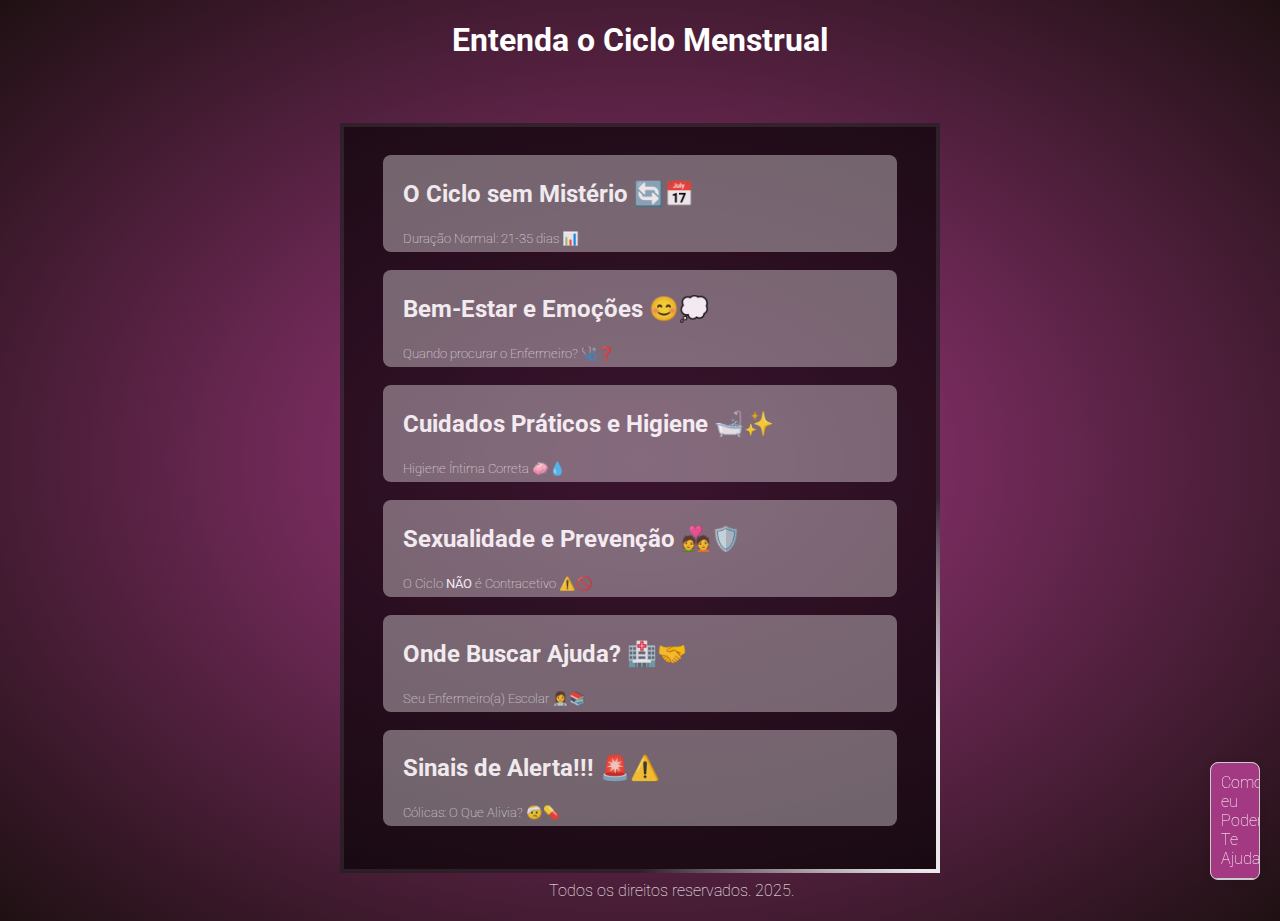
<file: index.html>
<!DOCTYPE html>
<html lang="pt-BR">
    <head>

        <meta charset="UTF-8">
        <meta name="viewport" content="width=device-width, initial-scale=1.0">
        <title>Entenda o Ciclo Menstrual</title>
        <link rel="stylesheet" href="css/main.css">
        <link href="https://fonts.googleapis.com/css?family=Roboto:100" rel="stylesheet">
        <link rel="stylesheet" href="css/index.css">
        <link rel="icon" href="../imgs/ciclo-titulo.png">
        <link rel="stylesheet" href="css/chatbot.css">

    </head>
    <body>

        <div class='light x1'></div>
        <div class='light x2'></div>
        <div class='light x3'></div>
        <div class='light x4'></div>
        <div class='light x5'></div>
        <div class='light x6'></div>
        <div class='light x7'></div>
        <div class='light x8'></div>
        <div class='light x9'></div>

        <h1>Entenda o Ciclo Menstrual</h1>

        <div class="wrapper">

            <div class="box">

                <div class="wrapper">

                    <div class="modulo" id="Modulo1" onclick="navegar('Modulo1')">
                        <h2>O Ciclo sem Mistério 🔄📅</h2>
                        <small>Duração Normal: 21-35 dias 📊</small>
                    </div>

                </div>
                
                <div class="modulo" id="Modulo2" onclick="navegar('Modulo2')">
                    <h2>Bem-Estar e Emoções 😊💭</h2>
                    <small>Quando procurar o Enfermeiro? 🩺❓</small>
                </div>
                
                <div class="modulo" id="Modulo3" onclick="navegar('Modulo3')">
                    <h2>Cuidados Práticos e Higiene 🛁✨</h2>
                    <small>Higiene Íntima Correta 🧼💧</small>
                </div>
                
                <div class="modulo" id="Modulo4" onclick="navegar('Modulo4')">
                    <h2>Sexualidade e Prevenção 💑🛡️</h2>
                    <small>O Ciclo <strong>NÃO</strong> é Contracetivo ⚠️🚫</small>
                </div>
                
                <div class="modulo" id="Modulo5" onclick="navegar('Modulo5')">
                    <h2>Onde Buscar Ajuda? 🏥🤝</h2>
                    <small>Seu Enfermeiro(a) Escolar 👩‍⚕️📚</small>
                </div>
                
                <div class="modulo" id="Alerta" onclick="navegar('Alerta')">
                    <h2>Sinais de Alerta!!! 🚨⚠️</h2>
                    <small>Cólicas: O Que Alivia? 🤕💊</small>
                </div>
            
            </div>

        </div>

        <div id="chatbot">
            
            <div id="chat-header">

                <span id="chat-title">Como eu Poderia Te Ajudar?</span>

                <button id="minimize-button">O</button>

            </div>

            <div id="chat-intro" style="display: none;">

                <p>Por favor, insira seu nome para começarmos.</p>

                 <div class="input-wrapper">
                    <input type="text" id="nome-usuario" required placeholder=" " />
                    <label for="nome-usuario">Digite seu nome...</label>
                 </div>

                <button id="iniciar-chat">Iniciar chat</button>

            </div>

            <div id="chat-window" style="display: none;">

                <div id="chat-output"></div>

                <div id="input-container">

                    <div class="input-wrapper">
                        <input type="text" id="entrada-usuario" required placeholder=" " />
                        <label for="entrada-usuario">Digite sua duvida...</label>
                        <button id="botao-enviar">Enviar</button>
                    </div>

                    

                </div>

            </div>

        </div>

        <footer>

            <p> Todos os direitos reservados. 2025.</p>

        </footer>

        <script src="js/navegacao.js"></script>
        <script src="js/chatbot.js"></script>
 
    </body>
</html>
</file>
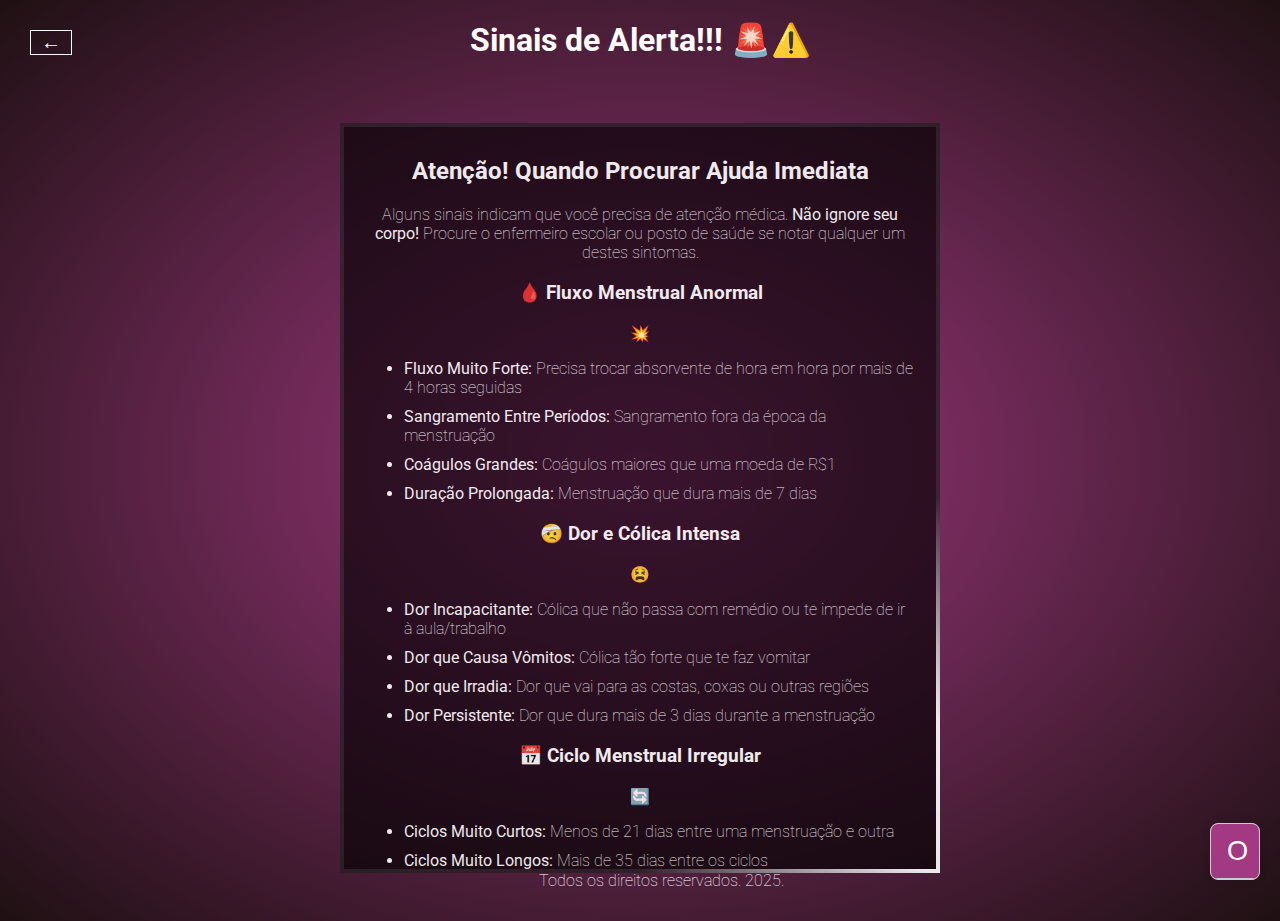
<file: Pages/Alerta.html>
<!DOCTYPE html>
<html lang="pt-BR">
    <head>
        <meta charset="UTF-8">
        <meta name="viewport" content="width=device-width, initial-scale=1.0">
        <title>Sinais de Alerta!!! 🚨⚠️</title>
        <link rel="stylesheet" href="../css/main.css">
        <link href="https://fonts.googleapis.com/css?family=Roboto:100" rel="stylesheet">
        <link rel="stylesheet" href="../css/index.css">
        <link rel="stylesheet" href="../css/modulos.css">
        <link rel="icon" href="../imgs/ciclo-titulo.png">
        <link rel="stylesheet" href="../css/chatbot.css">
    </head>
    <body>
        <div class='light x1'></div>
        <div class='light x2'></div>
        <div class='light x3'></div>
        <div class='light x4'></div>
        <div class='light x5'></div>
        <div class='light x6'></div>
        <div class='light x7'></div>
        <div class='light x8'></div>
        <div class='light x9'></div>

        <h1>Sinais de Alerta!!! 🚨⚠️</h1>

        <button id="voltar" onclick="voltar()">←</button>
        
        <div class="wrapper">
            <div class="box">
                <!-- MÓDULO: SINAIS DE ALERTA -->
                <div class="modulo-container">
                    
                    <!-- Card Principal de Alerta -->
                    <div class="card alerta-principal">
                        <h2>Atenção! Quando Procurar Ajuda Imediata</h2>
                        <p>Alguns sinais indicam que você precisa de atenção médica. <strong>Não ignore seu corpo!</strong> Procure o enfermeiro escolar ou posto de saúde se notar qualquer um destes sintomas.</p>
                    </div>

                    <!-- Card Fluxo Menstrual -->
                    <div class="card alerta-item grave">
                        <div class="alerta-header">
                            <h3>🩸 Fluxo Menstrual Anormal</h3>
                            <span class="emoji-alerta">💥</span>
                        </div>
                        <div class="alerta-content">
                            <ul class="sinais-lista">
                                <li><strong>Fluxo Muito Forte:</strong> Precisa trocar absorvente de hora em hora por mais de 4 horas seguidas</li>
                                <li><strong>Sangramento Entre Períodos:</strong> Sangramento fora da época da menstruação</li>
                                <li><strong>Coágulos Grandes:</strong> Coágulos maiores que uma moeda de R$1</li>
                                <li><strong>Duração Prolongada:</strong> Menstruação que dura mais de 7 dias</li>
                            </ul>
                        </div>
                    </div>

                    <!-- Card Dor e Cólica -->
                    <div class="card alerta-item grave">
                        <div class="alerta-header">
                            <h3>🤕 Dor e Cólica Intensa</h3>
                            <span class="emoji-alerta">😫</span>
                        </div>
                        <div class="alerta-content">
                            <ul class="sinais-lista">
                                <li><strong>Dor Incapacitante:</strong> Cólica que não passa com remédio ou te impede de ir à aula/trabalho</li>
                                <li><strong>Dor que Causa Vômitos:</strong> Cólica tão forte que te faz vomitar</li>
                                <li><strong>Dor que Irradia:</strong> Dor que vai para as costas, coxas ou outras regiões</li>
                                <li><strong>Dor Persistente:</strong> Dor que dura mais de 3 dias durante a menstruação</li>
                            </ul>
                        </div>
                    </div>

                    <!-- Card Ciclo Irregular -->
                    <div class="card alerta-item moderado">
                        <div class="alerta-header">
                            <h3>📅 Ciclo Menstrual Irregular</h3>
                            <span class="emoji-alerta">🔄</span>
                        </div>
                        <div class="alerta-content">
                            <ul class="sinais-lista">
                                <li><strong>Ciclos Muito Curtos:</strong> Menos de 21 dias entre uma menstruação e outra</li>
                                <li><strong>Ciclos Muito Longos:</strong> Mais de 35 dias entre os ciclos</li>
                                <li><strong>Ausência Menstrual:</strong> Ficar mais de 3 meses sem menstruar (sem estar grávida)</li>
                                <li><strong>Variação Extrema:</strong> Ciclos que variam muito em duração mês a mês</li>
                            </ul>
                        </div>
                    </div>

                    <!-- Card Sintomas Gerais -->
                    <div class="card alerta-item moderado">
                        <div class="alerta-header">
                            <h3>😵‍💫 Sintomas Gerais Preocupantes</h3>
                            <span class="emoji-alerta">🌟</span>
                        </div>
                        <div class="alerta-content">
                            <ul class="sinais-lista">
                                <li><strong>Tontura ou Desmaio:</strong> Durante a menstruação</li>
                                <li><strong>Palidez Extrema:</strong> Pele muito pálida ou unhas arroxeadas</li>
                                <li><strong>Fadiga Excessiva:</strong> Cansaço que não melhora com o descanso</li>
                                <li><strong>Febre com Cólica:</strong> Febre acompanhada de dor pélvica</li>
                                <li><strong>Perda de Peso:</strong> Perda de peso significativa sem motivo aparente</li>
                            </ul>
                        </div>
                    </div>

                    <!-- Card Sinais Emocionais -->
                    <div class="card alerta-item emocional">
                        <div class="alerta-header">
                            <h3>😔 Sinais Emocionais Importantes</h3>
                            <span class="emoji-alerta">💭</span>
                        </div>
                        <div class="alerta-content">
                            <ul class="sinais-lista">
                                <li><strong>TPM Severa:</strong> Sintomas que impedem atividades normais</li>
                                <li><strong>Mudanças Bruscas de Humor:</strong> Que afetam relacionamentos</li>
                                <li><strong>Tristeza Profunda:</strong> Que dura mais de duas semanas</li>
                                <li><strong>Ansiedade Intensa:</strong> Que interfere nos estudos ou vida social</li>
                                <li><strong>Pensamentos Negativos:</strong> Sobre si mesma ou sobre a vida</li>
                            </ul>
                        </div>
                    </div>

                    <!-- Card O Que Fazer -->
                    <div class="card acoes">
                        <h2>🆘 O Que Fazer ao Identificar Sinais</h2>
                        <div class="acoes-grid">
                            <div class="acao-item">
                                <h3>👩‍⚕️ Procure o Enfermeiro Escolar</h3>
                                <p>Primeiro ponto de ajuda para avaliação inicial e orientação</p>
                            </div>
                            <div class="acao-item">
                                <h3>🏥 Vá ao Posto de Saúde</h3>
                                <p>Para atendimento médico e exames quando necessário</p>
                            </div>
                            <div class="acao-item">
                                <h3>📞 Converse com Adultos de Confiança</h3>
                                <p>Pais, responsáveis ou professores podem te ajudar</p>
                            </div>
                            <div class="acao-item">
                                <h3>🎯 Não Espere Piorar</h3>
                                <p>Busque ajuda logo nos primeiros sinais preocupantes</p>
                            </div>
                        </div>
                    </div>

                    <!-- Card Lembrete Urgente -->
                    <div class="card urgente">
                        <h2>💢 PROCURE AJUDA IMEDIATA SE:</h2>
                        <div class="urgente-lista">
                            <div class="urgente-item">
                                <span class="emoji-urgente">🆘</span>
                                <p><strong>Dor MUITO forte</strong> que não melhora com nada</p>
                            </div>
                            <div class="urgente-item">
                                <span class="emoji-urgente">🆘</span>
                                <p><strong>Sangramento MUITO intenso</strong> (troca a cada 30 minutos)</p>
                            </div>
                            <div class="urgente-item">
                                <span class="emoji-urgente">🆘</span>
                                <p><strong>Desmaio ou tontura severa</strong></p>
                            </div>
                            <div class="urgente-item">
                                <span class="emoji-urgente">🆘</span>
                                <p><strong>Febre alta + dor abdominal</strong></p>
                            </div>
                        </div>
                    </div>

                </div>
            </div>
        </div>

        <div id="chatbot">
            
            <div id="chat-header">

                <span id="chat-title" style="display: none;">Como eu Poderia Te Ajudar?</span>

                <button id="minimize-button">O</button>

            </div>

            <div id="chat-intro" style="display: none;">

                <p>Por favor, insira seu nome para começarmos.</p>

                 <div class="input-wrapper">
                    <input type="text" id="nome-usuario" required placeholder=" " />
                    <label for="nome-usuario">Digite seu nome...</label>
                 </div>

                <button id="iniciar-chat">Iniciar chat</button>

            </div>

            <div id="chat-window" style="display: none;">

                <div id="chat-output"></div>

                <div id="input-container">

                    <div class="input-wrapper">
                        <input type="text" id="entrada-usuario" required placeholder=" " />
                        <label for="entrada-usuario">Digite sua duvida...</label>
                        <button id="botao-enviar">Enviar</button>
                    </div>

                    

                </div>

            </div>

        </div>

        <footer>
            <p>Todos os direitos reservados. 2025.</p>
        </footer>
        
        <script src="../js/navegacao.js"></script>
        <script src="../js/chatbot.js"></script>
    </body>
</html>
</file>
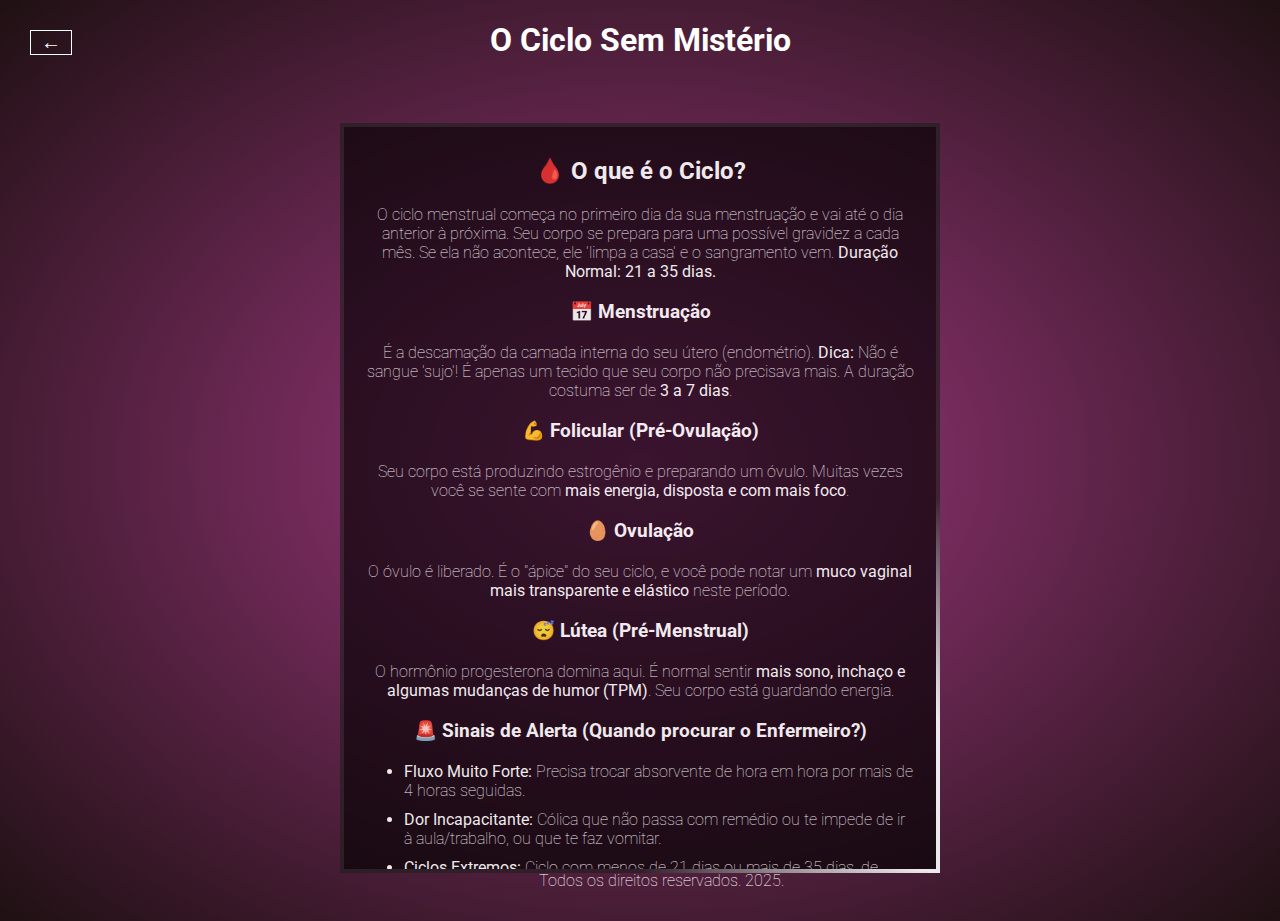
<file: Pages/Modulo1.html>
<!DOCTYPE html>
<html lang="pt-BR">
    <head>

        <meta charset="UTF-8">
        <meta name="viewport" content="width=device-width, initial-scale=1.0">
        <title>O Ciclo Sem Mistério</title>
        <link rel="stylesheet" href="../css/main.css">
        <link href="https://fonts.googleapis.com/css?family=Roboto:100" rel="stylesheet">
        <link rel="stylesheet" href="../css/index.css">
        <link rel="stylesheet" href="../css/modulos.css">
        <link rel="icon" href="../imgs/ciclo-titulo.png">
        
    </head>
    <body>
        <div class='light x1'></div>
        <div class='light x2'></div>
        <div class='light x3'></div>
        <div class='light x4'></div>
        <div class='light x5'></div>
        <div class='light x6'></div>
        <div class='light x7'></div>
        <div class='light x8'></div>
        <div class='light x9'></div>

        <h1>O Ciclo Sem Mistério</h1>

        <button id="voltar" onclick="voltar()">←</button>

        <div class="wrapper">
            <div class="box">
                <!-- MÓDULO 1: O CICLO SEM MISTÉRIO -->
                <div class="modulo-container">
                    <!-- Card Principal -->
                    <div class="card principal">
                        <h2>🩸 O que é o Ciclo?</h2>
                        <p>O ciclo menstrual começa no primeiro dia da sua menstruação e vai até o dia anterior à próxima. Seu corpo se prepara para uma possível gravidez a cada mês. Se ela não acontece, ele 'limpa a casa' e o sangramento vem. <strong>Duração Normal: 21 a 35 dias.</strong></p>
                    </div>

                    <!-- Fase 1: Menstruação -->
                    <div class="card fase">
                        <h3>📅 Menstruação</h3>
                        <p>É a descamação da camada interna do seu útero (endométrio). <strong>Dica:</strong> Não é sangue 'sujo'! É apenas um tecido que seu corpo não precisava mais. A duração costuma ser de <strong>3 a 7 dias</strong>.</p>
                    </div>

                    <!-- Fase 2: Folicular -->
                    <div class="card fase">
                        <h3>💪 Folicular (Pré-Ovulação)</h3>
                        <p>Seu corpo está produzindo estrogênio e preparando um óvulo. Muitas vezes você se sente com <strong>mais energia, disposta e com mais foco</strong>.</p>
                    </div>

                    <!-- Fase 3: Ovulação -->
                    <div class="card fase">
                        <h3>🥚 Ovulação</h3>
                        <p>O óvulo é liberado. É o "ápice" do seu ciclo, e você pode notar um <strong>muco vaginal mais transparente e elástico</strong> neste período.</p>
                    </div>

                    <!-- Fase 4: Lútea -->
                    <div class="card fase">
                        <h3>😴 Lútea (Pré-Menstrual)</h3>
                        <p>O hormônio progesterona domina aqui. É normal sentir <strong>mais sono, inchaço e algumas mudanças de humor (TPM)</strong>. Seu corpo está guardando energia.</p>
                    </div>

                    <!-- Sinais de Alerta -->
                    <div class="card alerta">
                        <h3>🚨 Sinais de Alerta (Quando procurar o Enfermeiro?)</h3>
                        <ul>
                            <li><strong>Fluxo Muito Forte:</strong> Precisa trocar absorvente de hora em hora por mais de 4 horas seguidas.</li>
                            <li><strong>Dor Incapacitante:</strong> Cólica que não passa com remédio ou te impede de ir à aula/trabalho, ou que te faz vomitar.</li>
                            <li><strong>Ciclos Extremos:</strong> Ciclo com menos de 21 dias ou mais de 35 dias, de forma persistente.</li>
                        </ul>
                    </div>
                </div>
            </div>
        </div>

        <footer>
            <p>Todos os direitos reservados. 2025.</p>
        </footer>
        
        <script src="../js/navegacao.js"></script>
    </body>
</html>
</file>
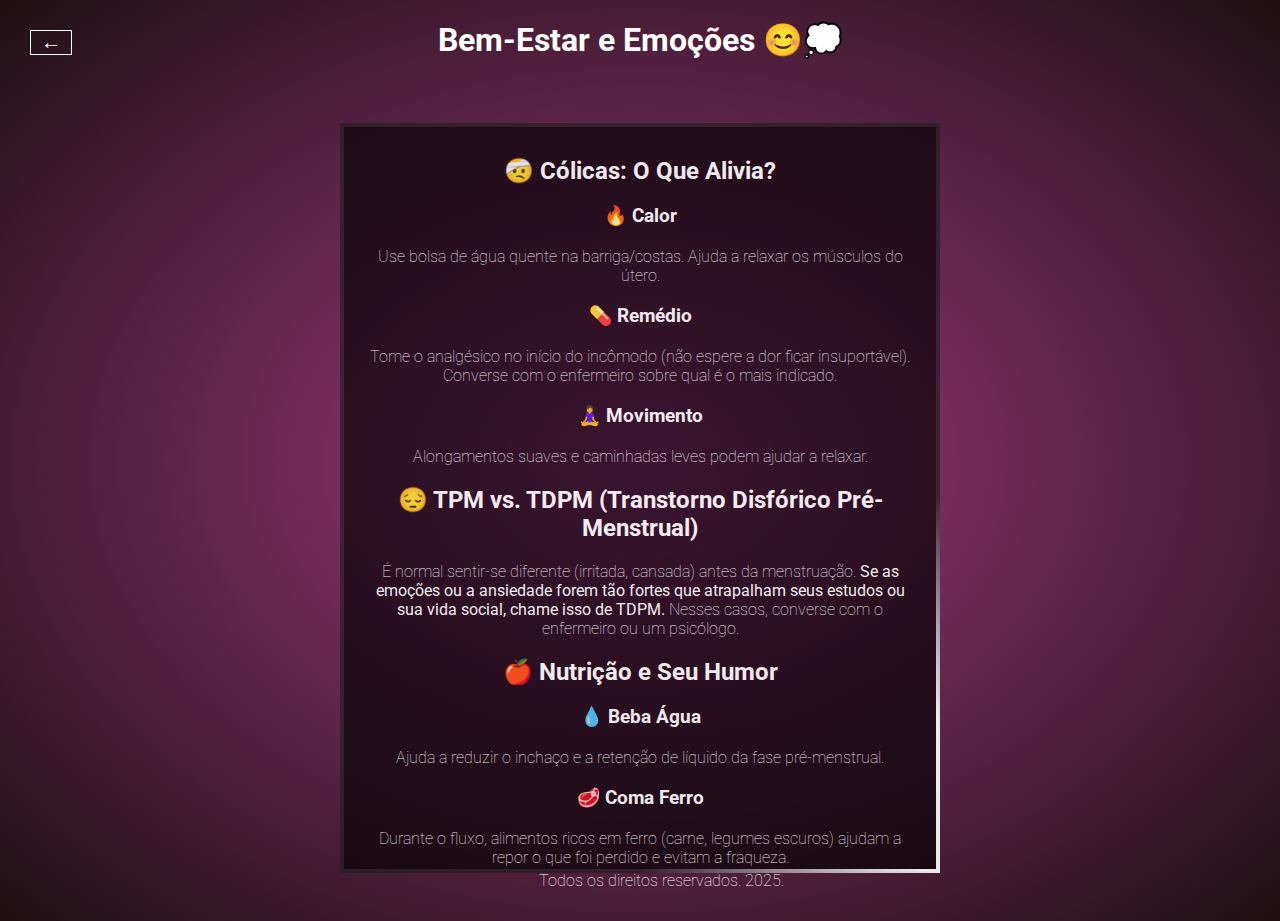
<file: Pages/Modulo2.html>
<!DOCTYPE html>
<html lang="pt-BR">
    <head>

        <meta charset="UTF-8">
        <meta name="viewport" content="width=device-width, initial-scale=1.0">
        <title>Bem-Estar e Emoções 😊💭</title>
        <link rel="stylesheet" href="../css/main.css">
        <link href="https://fonts.googleapis.com/css?family=Roboto:100" rel="stylesheet">
        <link rel="stylesheet" href="../css/index.css">
        <link rel="stylesheet" href="../css/modulos.css">
        <link rel="icon" href="../imgs/ciclo-titulo.png">

    </head>
    <body>

        <div class='light x1'></div>
        <div class='light x2'></div>
        <div class='light x3'></div>
        <div class='light x4'></div>
        <div class='light x5'></div>
        <div class='light x6'></div>
        <div class='light x7'></div>
        <div class='light x8'></div>
        <div class='light x9'></div>

        <h1>Bem-Estar e Emoções 😊💭</h1>

        <button id="voltar" onclick="voltar()">←</button>

        <div class="wrapper">
            <div class="box">
                <!-- MÓDULO 2: BEM-ESTAR E EMOÇÕES -->
                <div class="modulo-container">
                    
                    <!-- Card Cólicas -->
                    <div class="card principal">
                        <h2>🤕 Cólicas: O Que Alivia?</h2>
                        <div class="dicas-grid">
                            <div class="dica-item">
                                <h3>🔥 Calor</h3>
                                <p>Use bolsa de água quente na barriga/costas. Ajuda a relaxar os músculos do útero.</p>
                            </div>
                            <div class="dica-item">
                                <h3>💊 Remédio</h3>
                                <p>Tome o analgésico no início do incômodo (não espere a dor ficar insuportável). Converse com o enfermeiro sobre qual é o mais indicado.</p>
                            </div>
                            <div class="dica-item">
                                <h3>🧘‍♀️ Movimento</h3>
                                <p>Alongamentos suaves e caminhadas leves podem ajudar a relaxar.</p>
                            </div>
                        </div>
                    </div>

                    <!-- Card TPM vs TDPM -->
                    <div class="card emocional">
                        <h2>😔 TPM vs. TDPM (Transtorno Disfórico Pré-Menstrual)</h2>
                        <p>É normal sentir-se diferente (irritada, cansada) antes da menstruação. <strong>Se as emoções ou a ansiedade forem tão fortes que atrapalham seus estudos ou sua vida social, chame isso de TDPM.</strong> Nesses casos, converse com o enfermeiro ou um psicólogo.</p>
                    </div>

                    <!-- Card Nutrição -->
                    <div class="card nutricao">
                        <h2>🍎 Nutrição e Seu Humor</h2>
                        <div class="nutricao-grid">
                            <div class="nutricao-item">
                                <h3>💧 Beba Água</h3>
                                <p>Ajuda a reduzir o inchaço e a retenção de líquido da fase pré-menstrual.</p>
                            </div>
                            <div class="nutricao-item">
                                <h3>🥩 Coma Ferro</h3>
                                <p>Durante o fluxo, alimentos ricos em ferro (carne, legumes escuros) ajudam a repor o que foi perdido e evitam a fraqueza.</p>
                            </div>
                            <div class="nutricao-item">
                                <h3>🧂 Reduza o Sal</h3>
                                <p>Menos sal ajuda a reduzir o inchaço.</p>
                            </div>
                        </div>
                    </div>
<br>
<br>
                    <!-- Card Quando Procurar Ajuda -->
                    <div class="card alerta">
                        <h3>🩺 Quando procurar o Enfermeiro(a)?</h3>
                        <ul>
                            <li><strong>Cólicas muito fortes</strong> que não melhoram com remédios caseiros</li>
                            <li><strong>Sintomas emocionais intensos</strong> que atrapalham seu dia a dia</li>
                            <li><strong>Dúvidas sobre alimentação</strong> e suplementação</li>
                            <li><strong>Qualquer preocupação</strong> sobre seu bem-estar físico ou emocional</li>
                        </ul>
                    </div>

                </div>
            </div>
        </div>

        <footer>
            <p>Todos os direitos reservados. 2025.</p>
        </footer>
        
        <script src="../js/navegacao.js"></script>
    </body>
</html>
</file>
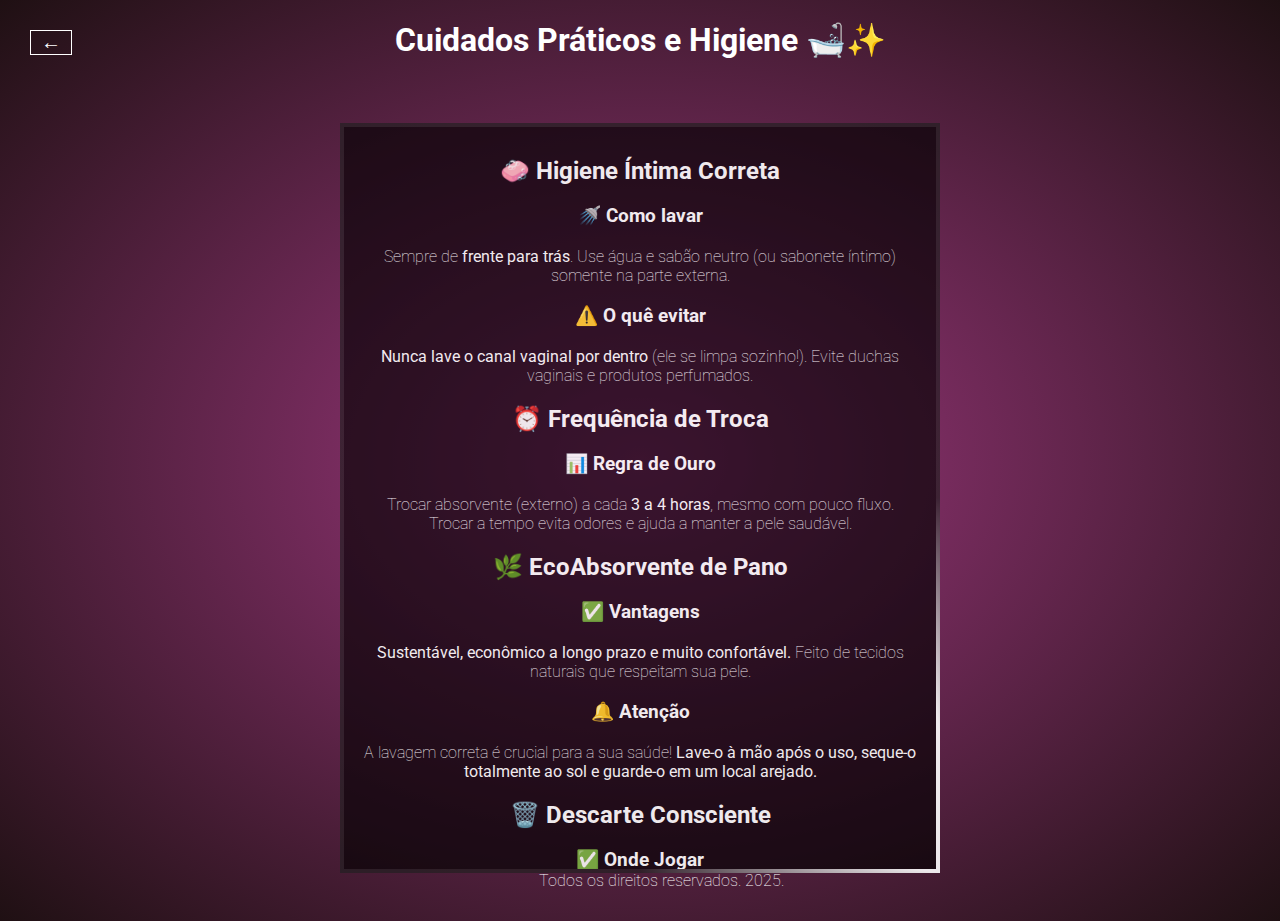
<file: Pages/Modulo3.html>
<!DOCTYPE html>
<html lang="pt-BR">
    <head>

        <meta charset="UTF-8">
        <meta name="viewport" content="width=device-width, initial-scale=1.0">
        <title>Cuidados Práticos e Higiene 🛁✨</title>
        <link rel="stylesheet" href="../css/main.css">
        <link href="https://fonts.googleapis.com/css?family=Roboto:100" rel="stylesheet">
        <link rel="stylesheet" href="../css/index.css">
        <link rel="stylesheet" href="../css/modulos.css">
        <link rel="icon" href="../imgs/ciclo-titulo.png">

    </head>
    <body>
        <div class='light x1'></div>
        <div class='light x2'></div>
        <div class='light x3'></div>
        <div class='light x4'></div>
        <div class='light x5'></div>
        <div class='light x6'></div>
        <div class='light x7'></div>
        <div class='light x8'></div>
        <div class='light x9'></div>

        <h1>Cuidados Práticos e Higiene 🛁✨</h1>

        <button id="voltar" onclick="voltar()">←</button>

        <div class="wrapper">
            <div class="box">
                <!-- MÓDULO 3: CUIDADOS PRÁTICOS E HIGIENE -->
                <div class="modulo-container">
                    
                    <!-- Card Higiene Íntima -->
                    <div class="card principal">
                        <h2>🧼 Higiene Íntima Correta</h2>
                        <div class="dicas-grid">
                            <div class="dica-item">
                                <h3>🚿 Como lavar</h3>
                                <p>Sempre de <strong>frente para trás</strong>. Use água e sabão neutro (ou sabonete íntimo) somente na parte externa.</p>
                            </div>
                            <div class="dica-item">
                                <h3>⚠️ O quê evitar</h3>
                                <p><strong>Nunca lave o canal vaginal por dentro</strong> (ele se limpa sozinho!). Evite duchas vaginais e produtos perfumados.</p>
                            </div>
                        </div>
                    </div>

                    <!-- Card Frequência de Troca -->
                    <div class="card frequencia">
                        <h2>⏰ Frequência de Troca</h2>
                        <div class="destaque">
                            <h3>📊 Regra de Ouro</h3>
                            <p>Trocar absorvente (externo) a cada <strong>3 a 4 horas</strong>, mesmo com pouco fluxo. Trocar a tempo evita odores e ajuda a manter a pele saudável.</p>
                        </div>
                    </div>

                    <!-- Card EcoAbsorvente -->
                    <div class="card ecologico">
                        <h2>🌿 EcoAbsorvente de Pano</h2>
                        <div class="eco-grid">
                            <div class="eco-item vantagem">
                                <h3>✅ Vantagens</h3>
                                <p><strong>Sustentável, econômico a longo prazo e muito confortável.</strong> Feito de tecidos naturais que respeitam sua pele.</p>
                            </div>
                            <div class="eco-item atencao">
                                <h3>🔔 Atenção</h3>
                                <p>A lavagem correta é crucial para a sua saúde! <strong>Lave-o à mão após o uso, seque-o totalmente ao sol e guarde-o em um local arejado.</strong></p>
                            </div>
                        </div>
                    </div>

                    <!-- Card Descarte Consciente -->
                    <div class="card descarte">
                        <h2>🗑️ Descarte Consciente</h2>
                        <div class="descarte-grid">
                            <div class="descarte-item correto">
                                <h3>✅ Onde Jogar</h3>
                                <p>No <strong>lixo comum</strong>. Sempre embrulhe o produto usado em papel higiênico ou na embalagem original antes de descartar.</p>
                            </div>
                            <div class="descarte-item errado">
                                <h3>❌ Nunca Faça</h3>
                                <p><strong>Nunca jogue absorvente, papel higiênico ou outros produtos no vaso sanitário.</strong> Isso causa entupimentos e problemas ambientais.</p>
                            </div>
                        </div>
                    </div>

                    <!-- Card Dicas Extras -->
                    <div class="card dicas">
                        <h2>💡 Dicas Extras</h2>
                        <ul>
                            <li><strong>Use roupas íntimas de algodão</strong> - permitem melhor ventilação</li>
                            <li><strong>Evite calças muito justas</strong> durante o período menstrual</li>
                            <li><strong>Mantenha uma rotina de banho regular</strong> - especialmente durante a menstruação</li>
                            <li><strong>Tenha sempre absorventes extras</strong> na mochila para emergências</li>
                        </ul>
                    </div>

                </div>
            </div>
        </div>

        <footer>
            <p>Todos os direitos reservados. 2025.</p>
        </footer>
        
        <script src="../js/navegacao.js"></script>
    </body>
</html>
</file>
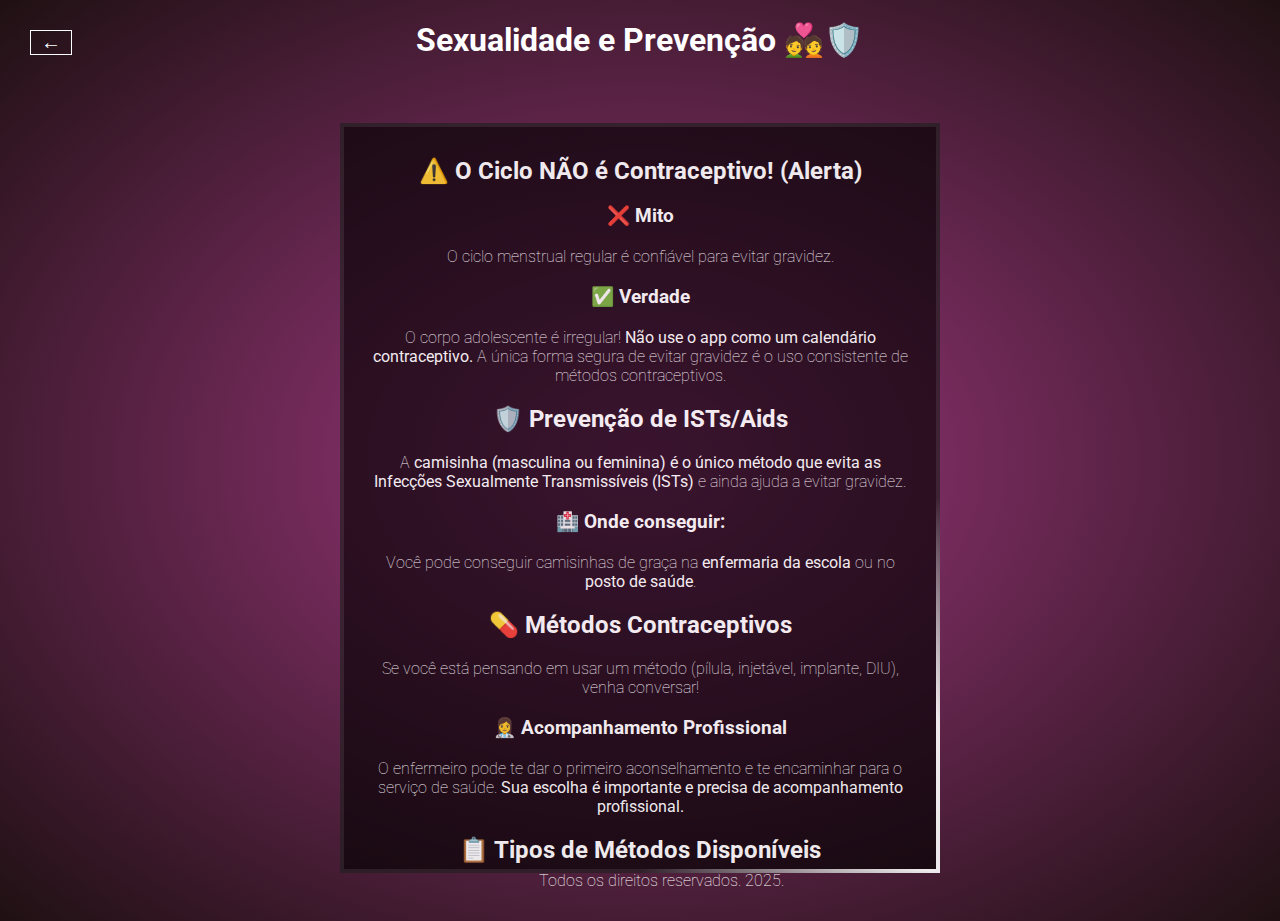
<file: Pages/Modulo4.html>
<!DOCTYPE html>
<html lang="pt-BR">
    <head>

        <meta charset="UTF-8">
        <meta name="viewport" content="width=device-width, initial-scale=1.0">
        <title>Sexualidade e Prevenção 💑🛡️</title>
        <link rel="stylesheet" href="../css/main.css">
        <link href="https://fonts.googleapis.com/css?family=Roboto:100" rel="stylesheet">
        <link rel="stylesheet" href="../css/index.css">
        <link rel="stylesheet" href="../css/modulos.css">
        <link rel="icon" href="../imgs/ciclo-titulo.png">

    </head>
    <body>
        <div class='light x1'></div>
        <div class='light x2'></div>
        <div class='light x3'></div>
        <div class='light x4'></div>
        <div class='light x5'></div>
        <div class='light x6'></div>
        <div class='light x7'></div>
        <div class='light x8'></div>
        <div class='light x9'></div>

        <h1>Sexualidade e Prevenção 💑🛡️</h1>

        <button id="voltar" onclick="voltar()">←</button>

        <div class="wrapper">
            <div class="box">
                <!-- MÓDULO 4: SEXUALIDADE E PREVENÇÃO -->
                <div class="modulo-container">
                    
                    <!-- Card Alerta Principal -->
                    <div class="card alerta-principal">
                        <h2>⚠️ O Ciclo NÃO é Contraceptivo! (Alerta)</h2>
                        <div class="alerta-grid">
                            <div class="alerta-item mito">
                                <h3>❌ Mito</h3>
                                <p>O ciclo menstrual regular é confiável para evitar gravidez.</p>
                            </div>
                            <div class="alerta-item verdade">
                                <h3>✅ Verdade</h3>
                                <p>O corpo adolescente é irregular! <strong>Não use o app como um calendário contraceptivo.</strong> A única forma segura de evitar gravidez é o uso consistente de métodos contraceptivos.</p>
                            </div>
                        </div>
                    </div>

                    <!-- Card Prevenção de ISTs -->
                    <div class="card prevencao">
                        <h2>🛡️ Prevenção de ISTs/Aids</h2>
                        <div class="prevencao-content">
                            <p>A <strong>camisinha (masculina ou feminina) é o único método que evita as Infecções Sexualmente Transmissíveis (ISTs)</strong> e ainda ajuda a evitar gravidez.</p>
                            <div class="destaque-info">
                                <h3>🏥 Onde conseguir:</h3>
                                <p>Você pode conseguir camisinhas de graça na <strong>enfermaria da escola</strong> ou no <strong>posto de saúde</strong>.</p>
                            </div>
                        </div>
                    </div>

                    <!-- Card Métodos Contraceptivos -->
                    <div class="card contraceptivos">
                        <h2>💊 Métodos Contraceptivos</h2>
                        <div class="contraceptivos-content">
                            <p>Se você está pensando em usar um método (pílula, injetável, implante, DIU), venha conversar!</p>
                            <div class="importante-info">
                                <h3>👩‍⚕️ Acompanhamento Profissional</h3>
                                <p>O enfermeiro pode te dar o primeiro aconselhamento e te encaminhar para o serviço de saúde. <strong>Sua escolha é importante e precisa de acompanhamento profissional.</strong></p>
                            </div>
                        </div>
                    </div>

                    <!-- Card Tipos de Métodos -->
                    <div class="card tipos-metodos">
                        <h2>📋 Tipos de Métodos Disponíveis</h2>
                        <div class="metodos-grid">
                            <div class="metodo-item">
                                <h3>🎯 Hormonais</h3>
                                <ul>
                                    <li>Pílula anticoncepcional</li>
                                    <li>Injetável mensal/trimestral</li>
                                    <li>Implante hormonal</li>
                                    <li>Adesivo contraceptivo</li>
                                </ul>
                            </div>
                            <div class="metodo-item">
                                <h3>🔩 Dispositivos</h3>
                                <ul>
                                    <li>DIU de cobre</li>
                                    <li>DIU hormonal</li>
                                </ul>
                            </div>
                            <div class="metodo-item">
                                <h3>🛡️ Barreira</h3>
                                <ul>
                                    <li>Camisinha masculina</li>
                                    <li>Camisinha feminina</li>
                                </ul>
                            </div>
                        </div>
                    </div>

                    <!-- Card Direitos e Informação -->
                    <div class="card direitos">
                        <h2>📚 Seus Direitos</h2>
                        <ul>
                            <li><strong>Direito à informação</strong> correta e científica</li>
                            <li><strong>Direito à confidencialidade</strong> - suas conversas são privadas</li>
                            <li><strong>Direito de escolher</strong> o método que melhor se adapta a você</li>
                            <li><strong>Direito de dizer NÃO</strong> quando não se sentir preparada</li>
                            <li><strong>Direito aos serviços de saúde</strong> gratuitos no SUS</li>
                        </ul>
                    </div>

                </div>
            </div>
        </div>

        <footer>
            <p>Todos os direitos reservados. 2025.</p>
        </footer>
        
        <script src="../js/navegacao.js"></script>
    </body>
</html>
</file>
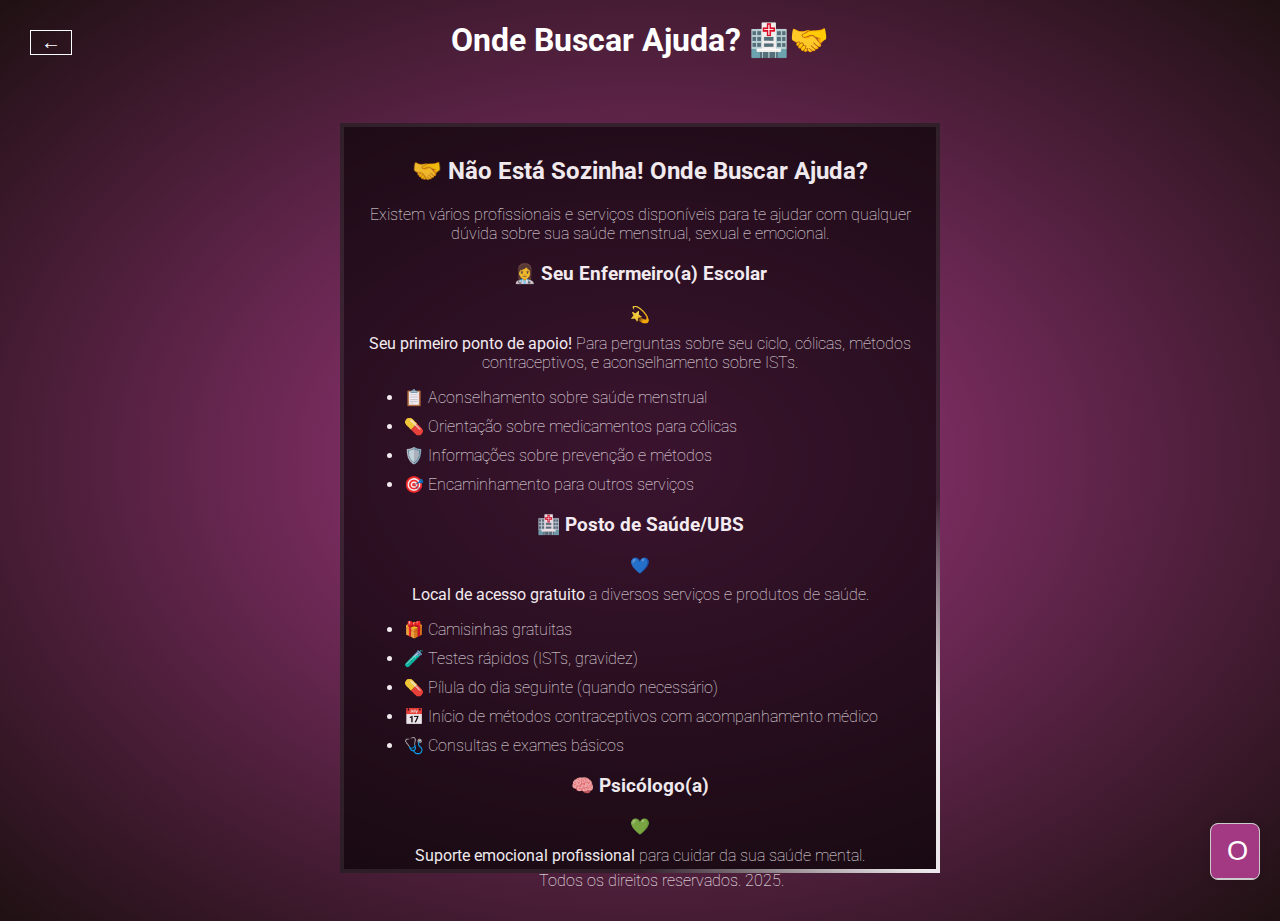
<file: Pages/Modulo5.html>
<!DOCTYPE html>
<html lang="pt-BR">
    <head>
        <meta charset="UTF-8">
        <meta name="viewport" content="width=device-width, initial-scale=1.0">
        <title>Onde Buscar Ajuda? 🏥🤝</title>
        <link rel="stylesheet" href="../css/main.css">
        <link href="https://fonts.googleapis.com/css?family=Roboto:100" rel="stylesheet">
        <link rel="stylesheet" href="../css/index.css">
        <link rel="stylesheet" href="../css/modulos.css">
        <link rel="icon" href="../imgs/ciclo-titulo.png">
        <link rel="stylesheet" href="../css/chatbot.css">
    </head>
    <body>
        <div class='light x1'></div>
        <div class='light x2'></div>
        <div class='light x3'></div>
        <div class='light x4'></div>
        <div class='light x5'></div>
        <div class='light x6'></div>
        <div class='light x7'></div>
        <div class='light x8'></div>
        <div class='light x9'></div>

        <h1>Onde Buscar Ajuda? 🏥🤝</h1>

        <button id="voltar" onclick="voltar()">←</button>
        
        <div class="wrapper">
            <div class="box">
                <!-- MÓDULO 5: ONDE BUSCAR AJUDA -->
                <div class="modulo-container">
                    
                    <!-- Card Principal -->
                    <div class="card principal">
                        <h2>🤝 Não Está Sozinha! Onde Buscar Ajuda?</h2>
                        <p>Existem vários profissionais e serviços disponíveis para te ajudar com qualquer dúvida sobre sua saúde menstrual, sexual e emocional.</p>
                    </div>

                    <!-- Card Enfermeiro Escolar -->
                    <div class="card ajuda-item">
                        <div class="ajuda-header">
                            <h3>👩‍⚕️ Seu Enfermeiro(a) Escolar</h3>
                            <span class="emoji-destaque">💫</span>
                        </div>
                        <div class="ajuda-content">
                            <p><strong>Seu primeiro ponto de apoio!</strong> Para perguntas sobre seu ciclo, cólicas, métodos contraceptivos, e aconselhamento sobre ISTs.</p>
                            <ul class="servicos-lista">
                                <li>📋 Aconselhamento sobre saúde menstrual</li>
                                <li>💊 Orientação sobre medicamentos para cólicas</li>
                                <li>🛡️ Informações sobre prevenção e métodos</li>
                                <li>🎯 Encaminhamento para outros serviços</li>
                            </ul>
                        </div>
                    </div>

                    <!-- Card Posto de Saúde -->
                    <div class="card ajuda-item">
                        <div class="ajuda-header">
                            <h3>🏥 Posto de Saúde/UBS</h3>
                            <span class="emoji-destaque">💙</span>
                        </div>
                        <div class="ajuda-content">
                            <p><strong>Local de acesso gratuito</strong> a diversos serviços e produtos de saúde.</p>
                            <ul class="servicos-lista">
                                <li>🎁 Camisinhas gratuitas</li>
                                <li>🧪 Testes rápidos (ISTs, gravidez)</li>
                                <li>💊 Pílula do dia seguinte (quando necessário)</li>
                                <li>📅 Início de métodos contraceptivos com acompanhamento médico</li>
                                <li>🩺 Consultas e exames básicos</li>
                            </ul>
                        </div>
                    </div>

                    <!-- Card Psicólogo -->
                    <div class="card ajuda-item">
                        <div class="ajuda-header">
                            <h3>🧠 Psicólogo(a)</h3>
                            <span class="emoji-destaque">💚</span>
                        </div>
                        <div class="ajuda-content">
                            <p><strong>Suporte emocional profissional</strong> para cuidar da sua saúde mental.</p>
                            <ul class="servicos-lista">
                                <li>😔 Lidar com estresse e ansiedade</li>
                                <li>🌙 Casos de TDPM (Transtorno Disfórico Pré-Menstrual)</li>
                                <li>💑 Questões sobre sexualidade e relacionamentos</li>
                                <li>🎯 Autoconhecimento e desenvolvimento pessoal</li>
                                <li>🤗 Suporte em momentos difíceis</li>
                            </ul>
                        </div>
                    </div>

                    <!-- Card Serviços Especializados -->
                    <div class="card especializados">
                        <h2>🎯 Serviços Especializados</h2>
                        <div class="especializados-grid">
                            <div class="especializado-item">
                                <h3>👩‍🔬 Ginecologista</h3>
                                <p>Especialista em saúde da mulher. Para consultas de rotina, exames específicos e acompanhamento contínuo.</p>
                            </div>
                            <div class="especializado-item">
                                <h3>📞 Disque Saúde 136</h3>
                                <p>Serviço gratuito do Ministério da Saúde para tirar dúvidas e obter informações sobre serviços de saúde.</p>
                            </div>
                            <div class="especializado-item">
                                <h3>🎓 Programa Saúde na Escola</h3>
                                <p>Ações e palestras sobre saúde preventiva realizadas dentro da sua escola.</p>
                            </div>
                        </div>
                    </div>

                    <!-- Card Lembrete Importante -->
                    <div class="card lembrete">
                        <h2>💡 Lembrete Importante</h2>
                        <div class="lembrete-content">
                            <p><strong>Buscar ajuda é um sinal de força, não de fraqueza!</strong></p>
                            <ul>
                                <li>✅ Todos os serviços listados são <strong>gratuitos</strong> no SUS</li>
                                <li>✅ Suas conversas são <strong>confidenciais</strong></li>
                                <li>✅ Você tem <strong>direito à informação</strong> correta</li>
                                <li>✅ Não tenha vergonha de <strong>tirar suas dúvidas</strong></li>
                                <li>✅ Seu bem-estar é <strong>prioridade</strong></li>
                            </ul>
                        </div>
                    </div>

                </div>
            </div>
        </div>

                <div id="chatbot">
            
            <div id="chat-header">

                <span id="chat-title" style="display: none;">Como eu Poderia Te Ajudar?</span>

                <button id="minimize-button">O</button>

            </div>

            <div id="chat-intro" style="display: none;">

                <p>Por favor, insira seu nome para começarmos.</p>

                 <div class="input-wrapper">
                    <input type="text" id="nome-usuario" required placeholder=" " />
                    <label for="nome-usuario">Digite seu nome...</label>
                 </div>

                <button id="iniciar-chat">Iniciar chat</button>

            </div>

            <div id="chat-window" style="display: none;">

                <div id="chat-output"></div>

                <div id="input-container">

                    <div class="input-wrapper">
                        <input type="text" id="entrada-usuario" required placeholder=" " />
                        <label for="entrada-usuario">Digite sua duvida...</label>
                        <button id="botao-enviar">Enviar</button>
                    </div>

                    

                </div>

            </div>

        </div>

        <footer>
            <p>Todos os direitos reservados. 2025.</p>
        </footer>

        <script src="../js/navegacao.js"></script>
        <script src="../js/chatbot.js"></script>
    </body>
</html>
</file>
<file: css/main.css>
*{

    transition: all 0.2s ease-in-out;

}


/****************************Background animado***************************/

body {

    margin: 0;
    height: 100vh;
    font-weight: 100;
    background: radial-gradient(#a23982,#1f1013);
    overflow-y: hidden;
    -webkit-animation: fadeIn 1 1s ease-out;
    -moz-animation: fadeIn 1 1s ease-out;
    -o-animation: fadeIn 1 1s ease-out;
    animation: fadeIn 1 1s ease-out;
    font-family: Roboto, Oxygen, Ubuntu, Cantarell, 'Open Sans', 'Helvetica Neue', sans-serif;
    color: #fff;

}

h1{

    text-align: center;

}


.light {
    position: absolute;
    width: 0px;
    opacity: .75;
    background-color: white;
    box-shadow: #e9f1f1 0px 0px 20px 2px;
    opacity: 0;
    top: 100vh;
    bottom: 0px;
    left: 0px;
    right: 0px;
    margin: auto;
}

.x1{
  -webkit-animation: floatUp 4s infinite linear;
  -moz-animation: floatUp 4s infinite linear;
  -o-animation: floatUp 4s infinite linear;
  animation: floatUp 4s infinite linear;
   -webkit-transform: scale(1.0);
   -moz-transform: scale(1.0);
   -o-transform: scale(1.0);
  transform: scale(1.0);
}

.x2{
  -webkit-animation: floatUp 7s infinite linear;
  -moz-animation: floatUp 7s infinite linear;
  -o-animation: floatUp 7s infinite linear;
  animation: floatUp 7s infinite linear;
  -webkit-transform: scale(1.6);
  -moz-transform: scale(1.6);
  -o-transform: scale(1.6);
  transform: scale(1.6);
  left: 15%;
}

.x3{
  -webkit-animation: floatUp 2.5s infinite linear;
  -moz-animation: floatUp 2.5s infinite linear;
  -o-animation: floatUp 2.5s infinite linear;
  animation: floatUp 2.5s infinite linear;
  -webkit-transform: scale(.5);
  -moz-transform: scale(.5);
  -o-transform: scale(.5);
  transform: scale(.5);
  left: -15%;
}

.x4{
  -webkit-animation: floatUp 4.5s infinite linear;
  -moz-animation: floatUp 4.5s infinite linear;
  -o-animation: floatUp 4.5s infinite linear;
  animation: floatUp 4.5s infinite linear;
  -webkit-transform: scale(1.2);
  -moz-transform: scale(1.2);
  -o-transform: scale(1.2);
  transform: scale(1.2);
  left: -34%;
}

.x5{
  -webkit-animation: floatUp 8s infinite linear;
  -moz-animation: floatUp 8s infinite linear;
  -o-animation: floatUp 8s infinite linear;
  animation: floatUp 8s infinite linear;
  -webkit-transform: scale(2.2);
  -moz-transform: scale(2.2);
  -o-transform: scale(2.2);
  transform: scale(2.2);
  left: -57%;
}

.x6{
  -webkit-animation: floatUp 3s infinite linear;
  -moz-animation: floatUp 3s infinite linear;
  -o-animation: floatUp 3s infinite linear;
  animation: floatUp 3s infinite linear;
  -webkit-transform: scale(.8);
  -moz-transform: scale(.8);
  -o-transform: scale(.8);
  transform: scale(.8);
  left: -81%;
}

.x7{
  -webkit-animation: floatUp 5.3s infinite linear;
  -moz-animation: floatUp 5.3s infinite linear;
  -o-animation: floatUp 5.3s infinite linear;
  animation: floatUp 5.3s infinite linear;
  -webkit-transform: scale(3.2);
  -moz-transform: scale(3.2);
  -o-transform: scale(3.2);
  transform: scale(3.2);
  left: 37%;
}

.x8{
  -webkit-animation: floatUp 4.7s infinite linear;
  -moz-animation: floatUp 4.7s infinite linear;
  -o-animation: floatUp 4.7s infinite linear;
  animation: floatUp 4.7s infinite linear;
  -webkit-transform: scale(1.7);
  -moz-transform: scale(1.7);
  -o-transform: scale(1.7);
  transform: scale(1.7);
  left: 62%;
}

.x9{
  -webkit-animation: floatUp 4.1s infinite linear;
  -moz-animation: floatUp 4.1s infinite linear;
  -o-animation: floatUp 4.1s infinite linear;
  animation: floatUp 4.1s infinite linear;
  -webkit-transform: scale(0.9);
  -moz-transform: scale(0.9);
  -o-transform: scale(0.9);
  transform: scale(0.9);
  left: 85%;
}

@-webkit-keyframes floatUp{
  0%{top: 100vh; opacity: 0;}
  25%{opacity: 1;}
  50%{top: 0vh; opacity: .8;}
  75%{opacity: 1;}
  100%{top: -100vh; opacity: 0;}
}
@-moz-keyframes floatUp{
  0%{top: 100vh; opacity: 0;}
  25%{opacity: 1;}
  50%{top: 0vh; opacity: .8;}
  75%{opacity: 1;}
  100%{top: -100vh; opacity: 0;}
}
@-o-keyframes floatUp{
  0%{top: 100vh; opacity: 0;}
  25%{opacity: 1;}
  50%{top: 0vh; opacity: .8;}
  75%{opacity: 1;}
  100%{top: -100vh; opacity: 0;}
}
@keyframes floatUp{
  0%{top: 100vh; opacity: 0;}
  25%{opacity: 1;}
  50%{top: 0vh; opacity: .8;}
  75%{opacity: 1;}
  100%{top: -100vh; opacity: 0;}
}


/****************************Container Conteúdo***************************/
@import url("https://fonts.googleapis.com/css?family=Raleway:400");

* {
	box-sizing: border-box;
}

@property --angle {
  syntax: '<angle>';
  initial-value: 90deg;
  inherits: true;
}

@property --gradX {
  syntax: '<percentage>';
  initial-value: 50%;
  inherits: true;
}

@property --gradY {
  syntax: '<percentage>';
  initial-value: 0%;
  inherits: true;
}


p {
	margin: 0;
}

:root {
	--d: 9500ms;
	--angle: 90deg;
	--gradX: 100%;
	--gradY: 50%;
	--c1: rgb(255, 255, 255);
	--c2: rgba(255, 255, 255, 0.093);
}

.wrapper {

	min-width: min(40rem, 100%);
  
}

.box {

    border: 4px solid;
    border-image: conic-gradient(from var(--angle), var(--c2), var(--c1) 0.1turn, var(--c1) 0.15turn, var(--c2) 0.25turn) 30;
    animation: borderRotate var(--d) linear infinite forwards;
    width: 600px;
    height: 750px;
    margin: auto;
    text-align: center;
    padding: 10px;
    margin-top: 5%;
    opacity: 0.9;
    background: rgba(0, 0, 0, 0.7);
    position: relative;
    overflow-y: auto;
    color: #ffffff;

}


@keyframes borderRotate {
	100% {
		--angle: 420deg;
	}
}



/****************************Rodapé***************************/


footer{

    position: absolute;
    bottom: 0;
    color: #fff;
    text-align: center;
    right: 38%;

}


/****************************Responsividade***************************/


@media (max-width: 480px){

  .box{

      width: 400px;

  }

  h1{

    font-size: 30px;
    margin-bottom: 30px;

  }

  footer{

    right: 20%;

  }

}
</file>
<file: css/index.css>
.modulo{

    text-align: left;
    padding: 5px;
    background-color: rgba(255, 255, 255, 0.4);
    border-radius: 8px;
    width: 90%;
    margin: 18px auto;
    cursor: pointer;
    transition: background-color 0.2s ease-in-out;
    padding-left: 20px;

}

#Modulo1:hover{

    background-color: #a23982;

}
#Modulo2:hover{

    background-color: #a0a239;

}
#Modulo3:hover{

    background-color: #a23955;

}
#Modulo4:hover{

    background-color: #39a242;

}
#Modulo5:hover{

    background-color: #a26a39;

}

#Alerta:hover{

    background-color: #a23939;

}
@media (max-width: 480px){

    #Modulo1{

        background-color: #a23982;
    
    }
    #Modulo2{
    
        background-color: #a0a239;
    
    }
    #Modulo3{
    
        background-color: #a23955;
    
    }
    #Modulo4{
    
        background-color: #39a242;
    
    }
    #Modulo5{
    
        background-color: #a26a39;
    
    }
    
    #Alerta{
    
        background-color: #a23939;
    
    }

}
</file>
<file: css/chatbot.css>
#chatbot{

    position:fixed;
    bottom: 20px;
    right: 20px;
    width: 50px;
    border: 1px solid #ccc;
    border-radius: 8px;
    background-color: #fff;
    box-shadow: 0 0 10px rgba(0, 0, 0, 0.1);
    overflow: hidden;
    display: flex;
    flex-direction: column;
    transition: all 0.3s ease-in-out;

}

#chat-header{

    background-color: #a23982;
    color: #fff;
    padding: 10px;
    display: flex;
    align-items: center;
    justify-content: space-between;
    border-bottom: 1px solid #ccc;

}

chat-title{

    color: #fff;
    font-size: 7em;

}

#chat-header button{

    background: none;
    border: none;
    color: #fff;
    cursor: pointer;
    font-size: 1.7em;

}

#chat-header button:hover{

    color: #ccc;

}

#chat-header button:active{

    transform: scale(0.8);

}

.input-wrapper {

    position: relative;
    margin: 20px 0;
    display: flex;

 }
input {

    width: 90%;
    border: 2px solid #c23798;
    padding: 12px 10px;
    background: #fff;
    outline: none;
    font-size: 16px;
    transition: border-color 0.3s ease;

 }
input:focus {

    border-color: #a23982;

 }
 /* Label Base Style */
label {
    
    position: absolute;
    left: 10px;
    top: 14px;
    background: #fff;
    padding: 0 5px;
    color: #666;
    font-size: 16px;
    transition: transform 0.3s ease, color 0.3s ease, font-size 0.3s ease;
    pointer-events: none;

 }
 /* Label moves up when input is focused or not empty */
input:focus + label,
input:not(:placeholder-shown) + label {

    transform: translateY(-24px);
    color: #a23982;
    font-size: 14px;

 }
 /* Remove outline for accessibility states */
:focus,
:focus-visible,
:focus-within,
:-moz-focusring,
:-moz-focus-inner,
:-moz-focus-outer {

    outline: none;

 }

#chat-intro{

    padding: 20px;
    align-items: center;
    display: flex;
    flex-direction: column;

}

#chat-intro button{

    padding: 10px;
    margin: 10px;
    background-color: #a23982;
    color: #fff;
    border: none;
    cursor: pointer;
    border-radius: 5px;
    font-weight: bold;
    transition: background-color 0.4s ease, transform 0.7s ease;

}

#chat-intro button:hover{

    background-color: #5f1d4b;

}

#chat-intro button:active{

    transform: scale(0.96);

}

#chat-window{

    display: flex;
    flex-direction: column;
    flex-grow: 1; /*Permite que a janela do chat cresça 
    para ocupar todo o espaçamento disponível no container pai, se necessário, 
    o que ajuda a garantir que o conteúdo seja exibido corretamente
    de forma responsiva e eficaz.*/
    overflow-y: auto;
    padding: 10px;
    height: 300px;

}

#chat-output{

    display: flex;
    flex-direction: column;
    flex-grow: 1;
    overflow-y: auto;
    padding: 10px;

}

#input-container{

    display: flex;

}

#entrada-usuario{

    flex-grow: 1;
    padding: 10px;
    border-radius: 5px;

}

#botao-enviar{

    padding: 10px;
    background-color: #a23982;
    color: #fff;
    border: none;
    cursor: pointer;
    border-radius: 5px;
    transition: background-color 0.4s ease, transform 0.7s ease;
    height: 45px;
    margin: 5px;
}

#botao-enviar:hover{

    background-color: #5f1d4b;

}

#botao-enviar:active{

    transform: scale(0.8);

}

.message{

    margin: 5px 0;
    padding: 10px;
    border-radius:5px;
    color: #000;

}

.user-message{

    background-color: rgb(253, 176, 253);
    color: #000;
    align-self: flex-end;

}

.bot-message{

    background-color: #e9e9e9;
    color: #000;
    align-self: flex-start;

}

@media (max-width: 480px){

    #chatbot{

        bottom: 10px;

    }
  
}
</file>
<file: css/modulos.css>
#voltar{

    position: absolute;
    top: 30px;
    left: 30px;
    font-size: 20px;
    padding: 0 10px;
    font-weight: bold;
    background-color: transparent;
    border: 1px solid #fff;
    color: #fff;
    cursor: pointer;
    margin-right: 20px;

}

#voltar:hover{

    color: #ddd;
    scale: 1.1;
    border-color: #ddd;

}

h2, h3{

    font-weight: bold;
    margin: 20px;

}


ul {

    text-align: left;

}

ul li{

    margin: 10px;

}

p{

    margin: 10px;

}
</file>
